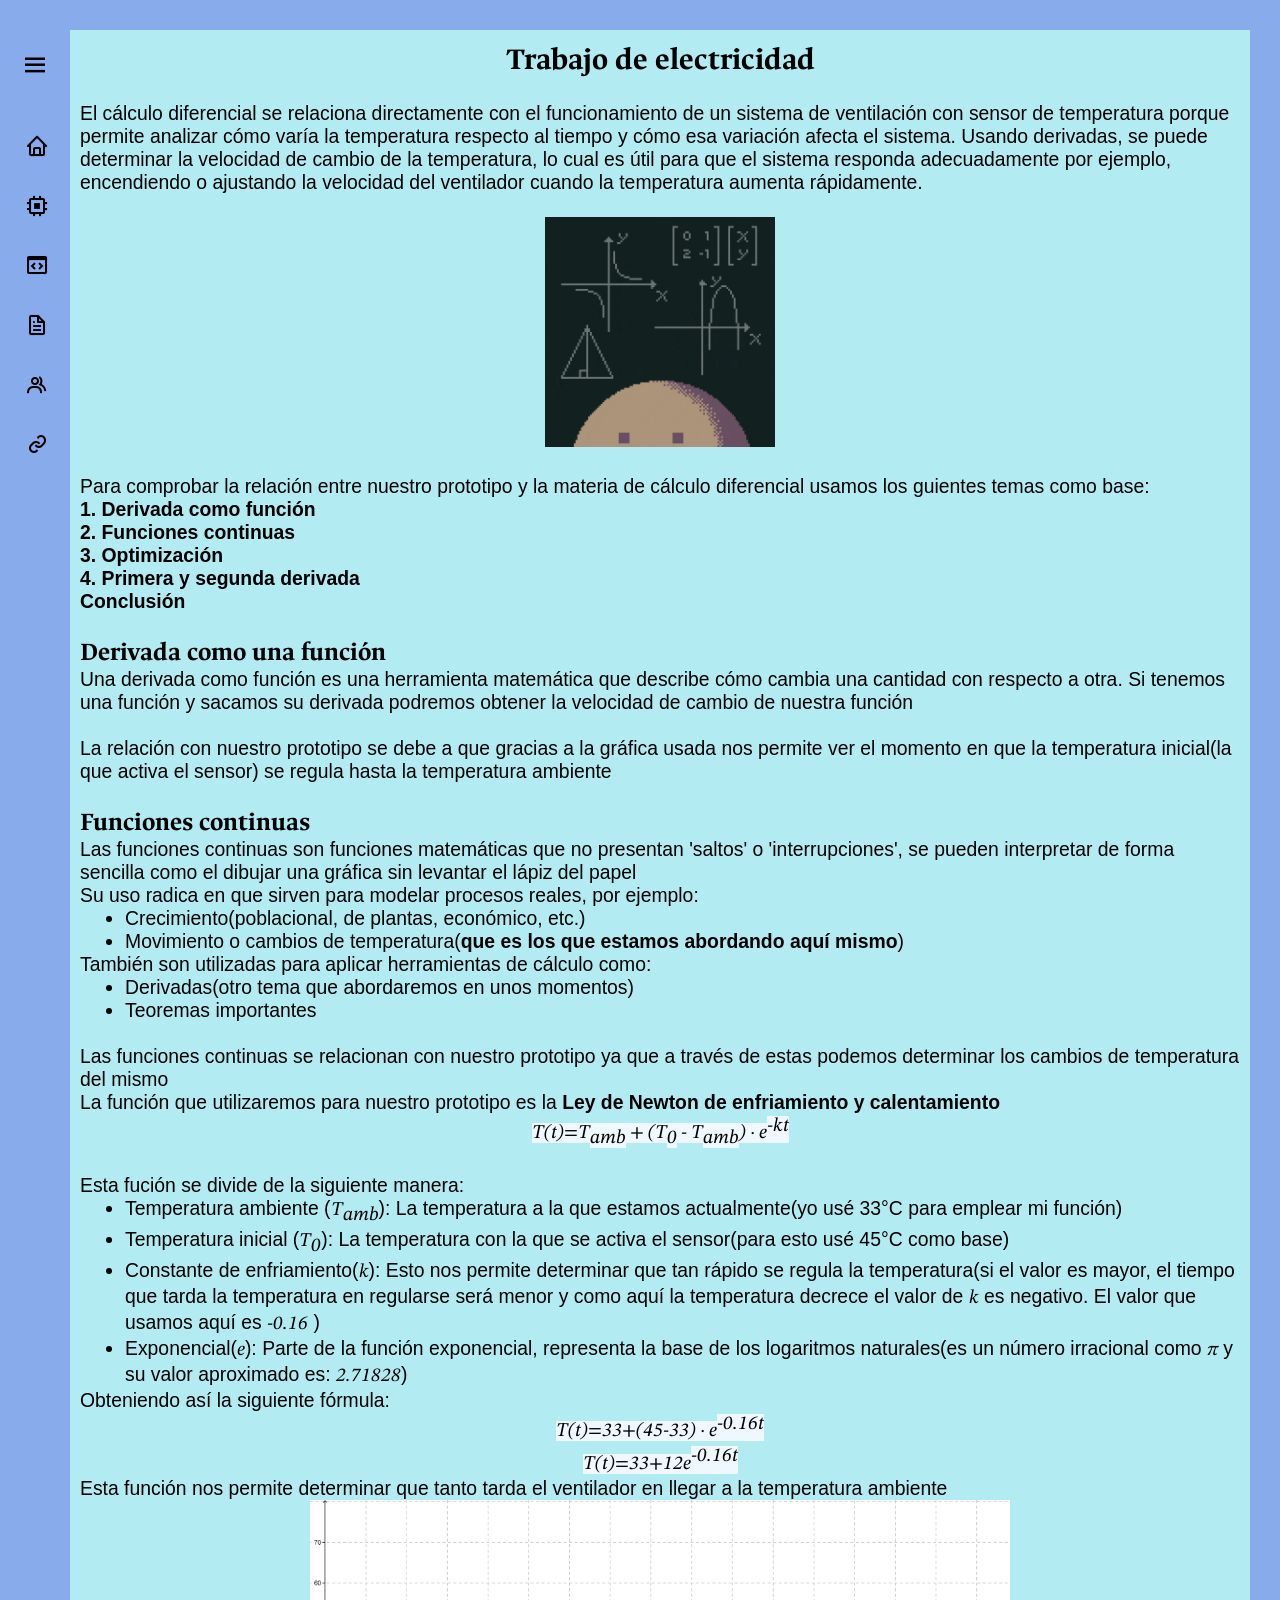
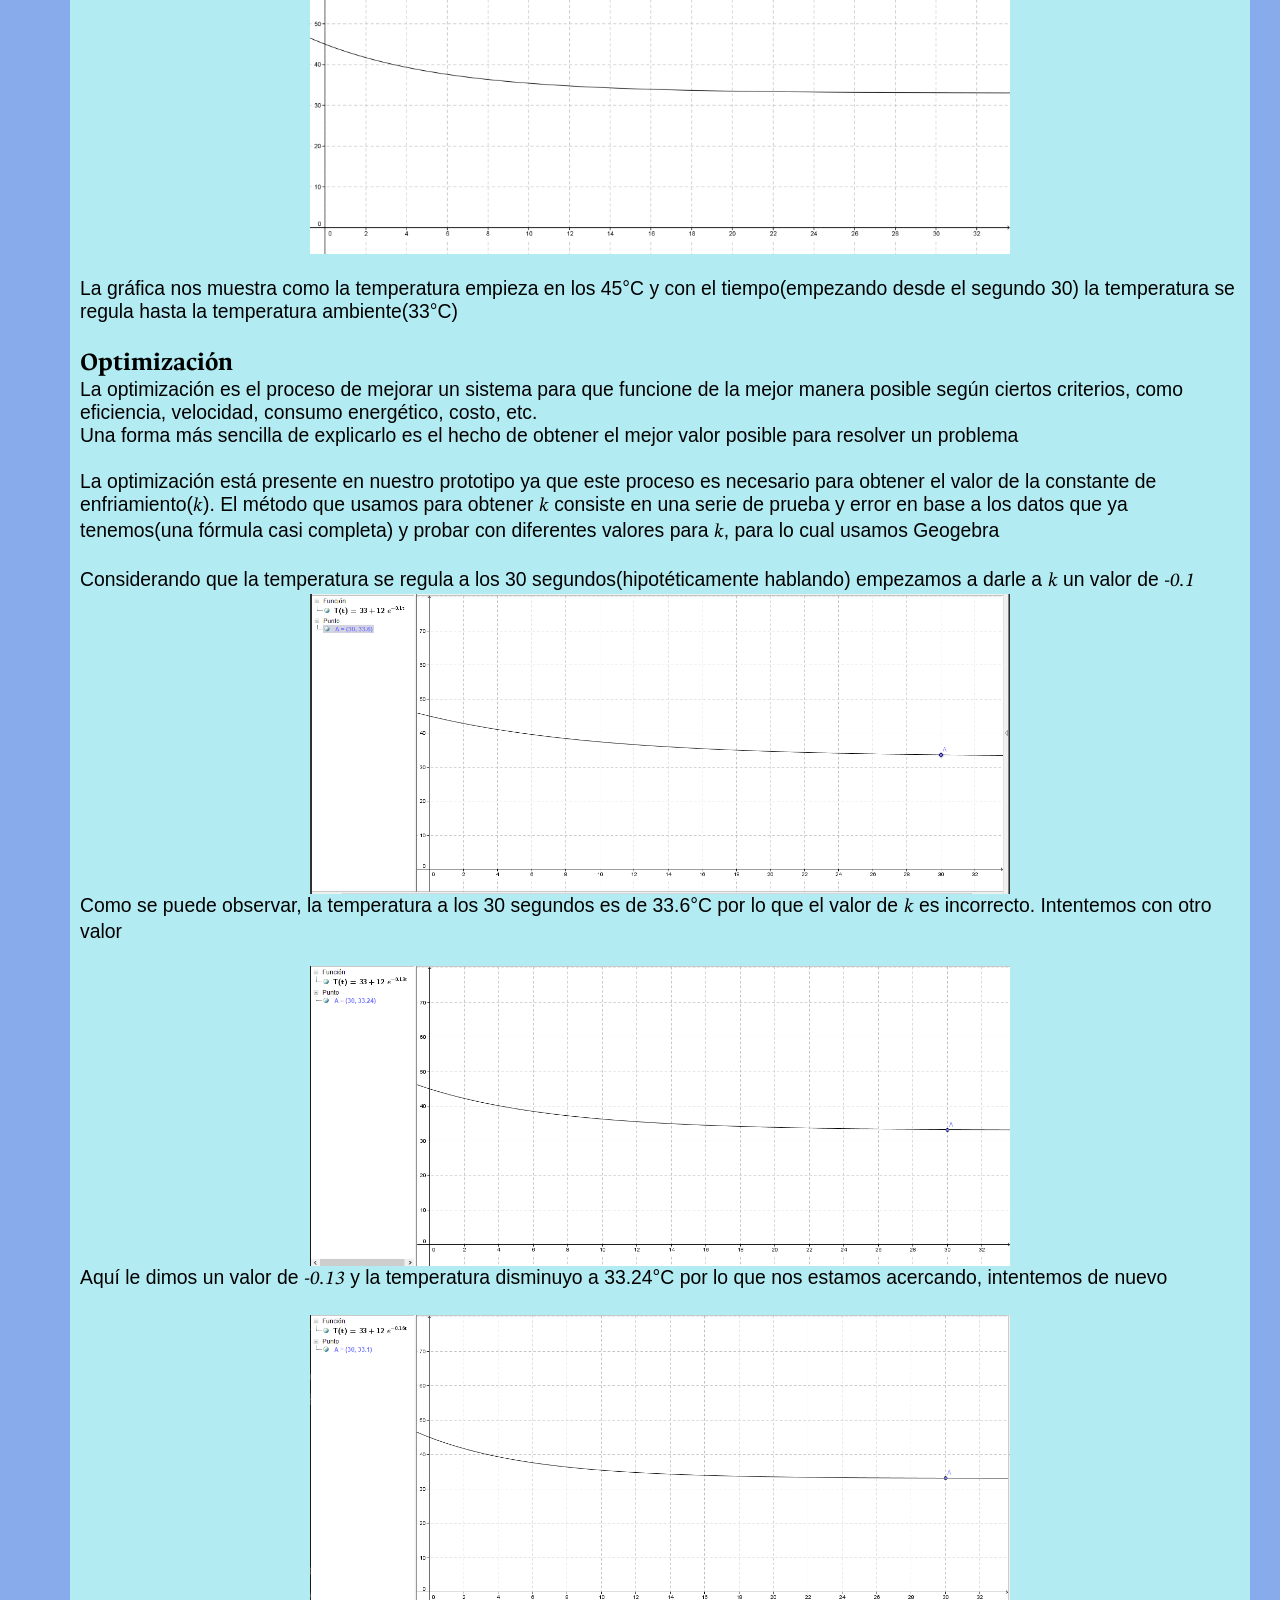
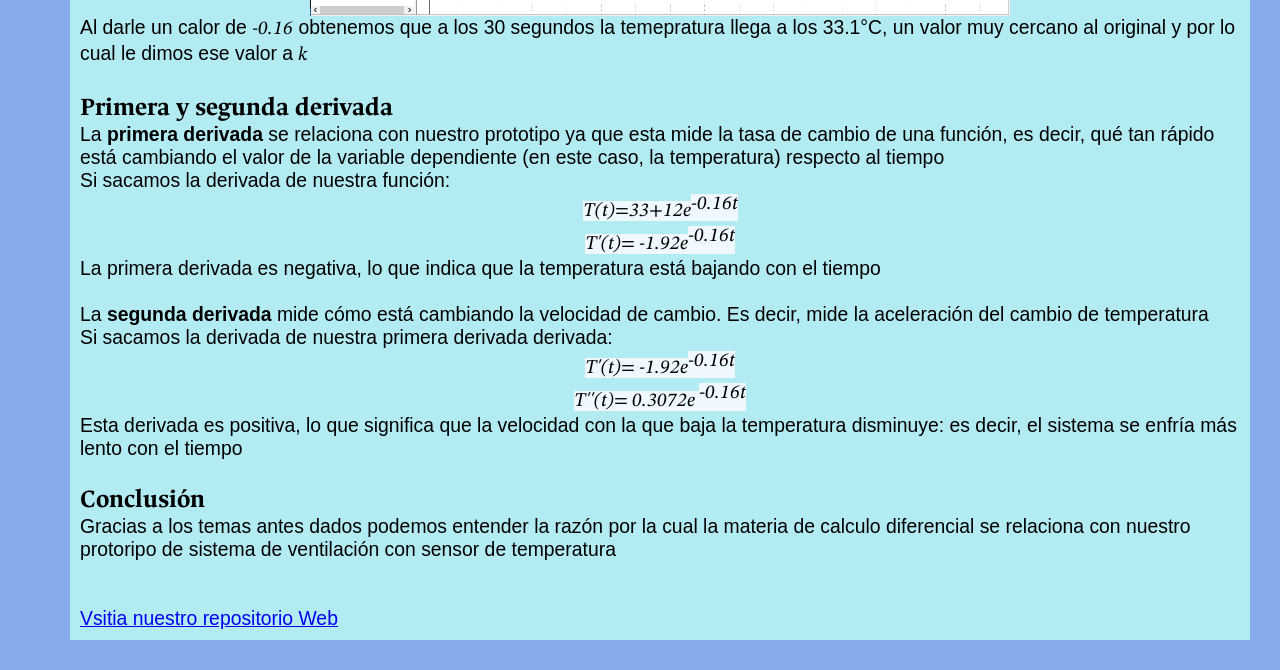
<file: index.html>
<!DOCTYPE html>
<html lang="en">
<head>
    <meta charset="UTF-8">
    <meta name="viewport" content="width=device-width, initial-scale=1.0">
    <title>Descripcion del trabajo de electricidad</title>
    <link rel="stylesheet" href="css/style.css">
    <link rel="stylesheet" href="css/menu.css">
    <link rel="stylesheet" href="boxicons/css/boxicons.min.css">
</head>
<body class="azul">
    <aside class="aside active" id="aside">
        <div class="head">
            <div class="profile">
                <img src="img/logo.jpg" alt="img">
                <p>Web</p>
            </div>
            <i class="bx bx-menu" id="menu"></i>
        </div>
        <div class="options">
            <div>
                <i class="bx bx-home"></i>
                <span class="option"><a href="index.html"></a>Inicio</span>
            </div>
            <div>
                <i class="bx bx-chip"></i>
                <span class="option"><a href="pages/prototipo.html">Prototipo</a></span>
            </div>
            <div>
                <i class="bx bx-code-block"></i>
                <span class="option"><a href="pages/código.html">Codigo</a></span>
            </div>
            <div>
                <i class="bx bx-file"></i>
                <span class="option"><a href="pages/evidencias.html">Evidencias</a></span>
            </div>
            <div>
                <i class="bx bx-group"></i>
                <span class="option"><a href="pages/autores.html">Autores</a></span>
            </div>
            <div>
                <i class="bx bx-link"></i>
                <span class="option"><a href="pages/referencias.html">Referencias</a></span>
            </div>
        </div>
        <script src="js/menu.js"></script>
    </aside>

    <main class="informacion">
        <header><h1>Trabajo de electricidad</h1></header>
    <div>
    <br>
    <p>
        El cálculo diferencial se relaciona directamente con el funcionamiento de un sistema de ventilación con sensor de temperatura porque  permite analizar cómo varía la temperatura respecto al tiempo y cómo esa variación afecta el sistema. Usando derivadas, se puede determinar la velocidad de cambio de la temperatura, lo cual es útil para que el sistema responda adecuadamente por ejemplo, encendiendo o ajustando la velocidad del ventilador cuando la temperatura aumenta rápidamente.
    </p><br>
    <div class="divm">
        <img src="assets/gim1.gif" alt="m1" class="gifm">
    </div><br>
    <p>
        Para comprobar la relaci&oacute;n entre nuestro prototipo y la materia de c&aacute;lculo diferencial usamos los guientes temas como base:<br>
        <a href="#t1" class="temas"><b>1. Derivada como función</b></a><br>
        <a href="#t2" class="temas"><b>2. Funciones continuas</b></a><br>
        <a href="#t3" class="temas"><b>3. Optimización</b></a><br>
        <a href="#t4" class="temas"><b>4. Primera y segunda derivada</b></a><br>
        <a href="#conclusion" class="temas"><b>Conclusi&oacute;n</b></a>
    </p><br>
    
    <h2 id="t1">Derivada como una funci&oacute;n</h2>
    <p>Una derivada como funci&oacute;n es una herramienta matem&aacute;tica que describe c&oacute;mo cambia una cantidad con respecto a otra. Si tenemos una funci&oacute;n y sacamos su derivada podremos obtener la velocidad de cambio de nuestra funci&oacute;n
    </p><br>
    <p>
        La relaci&oacute;n con nuestro prototipo se debe a que gracias a la gr&aacute;fica usada nos permite ver el momento en que la temperatura inicial(la que activa el sensor) se regula hasta la temperatura ambiente
    </p><br>
    <h2 id="t2">Funciones continuas</h2>
    <p>
        Las funciones continuas son funciones matem&aacute;ticas que no presentan 'saltos' o 'interrupciones', se pueden interpretar de forma sencilla como el dibujar una gr&aacute;fica sin levantar el l&aacute;piz del papel
    </p>
    <p>
        Su uso radica en que sirven para modelar procesos reales, por ejemplo:
        <ul>
            <li>Crecimiento(poblacional, de plantas, econ&oacute;mico, etc.)</li>
            <li>Movimiento o cambios de temperatura(<b>que es los que estamos abordando aqu&iacute; mismo</b>)</li>
        </ul>
        Tambi&eacute;n son utilizadas para aplicar herramientas de c&aacute;lculo como:
        <ul>
            <li>Derivadas(otro tema que abordaremos en unos momentos)</li>
            <li>Teoremas importantes</li>
        </ul>
    </p><br>
    <p>
        Las funciones continuas se relacionan con nuestro prototipo ya que a trav&eacute;s de estas podemos determinar los cambios de temperatura del mismo
    </p>
    <p>
        La funci&oacute;n que utilizaremos para nuestro prototipo es la <b>Ley de Newton de enfriamiento y calentamiento</b>
    </p>
        <p class="formulac">
        <span class="math formula" style="text-align: center;">T(t)=T<sub class="math formula">amb</sub> + (T<sub class="math formula">0</sub> - T<sub class="math formula">amb</sub>) &middot; e<sup class="math formula">-kt</sup></span></p>
        <br>
        <P>
        Esta fuci&oacute;n se divide de la siguiente manera:<br>
        <ul>
            <li>Temperatura ambiente (<span class="math">T<sub class="math">amb</sub></span>): La temperatura a la que estamos actualmente(yo us&eacute; 33&deg;C para emplear mi funci&oacute;n) </li>
            <li>Temperatura inicial (<span class="math">T<sub class="math">0</sub></span>): La temperatura con la que se activa el sensor(para esto us&eacute; 45&deg;C como base)</li>
            <li>Constante de enfriamiento(<span class="math">k</span>): Esto nos permite determinar que tan r&aacute;pido se regula la temperatura(si el valor es mayor, el tiempo que tarda la temperatura en regularse ser&aacute; menor y como aqu&iacute; la temperatura decrece el valor de <span class="math">k</span> es negativo. El valor que usamos aqu&iacute; es <span class="math">-0.16</span> )</li>
            <li>Exponencial(<span class="math">e</span>): Parte de la funci&oacute;n exponencial, representa la base de los logaritmos naturales(es un n&uacute;mero irracional como <span class="math">&pi;</span> y su valor aproximado es: <span class="math">2.71828</span>)</li>
        </ul>
        </p>
        <p>Obteniendo as&iacute; la siguiente f&oacute;rmula: <br></p>
        <p class="formulac">  
            <span class="math formula">T(t)=33+(45-33) &middot; e<sup class="math formula">-0.16t</sup></span><br>
            <span class="math formula">T(t)=33+12e<sup class="math formula">-0.16t</sup></span>
        </p>
    <p>
        Esta funci&oacute;n nos permite determinar que tanto tarda el ventilador en llegar a la temperatura ambiente
    </p>
    <img src="img/geogebra.png" alt="grafica" class="grafica"><br>
    <p>
        La gr&aacute;fica nos muestra como la temperatura empieza en los 45&deg;C y con el tiempo(empezando desde el segundo 30) la temperatura se regula hasta la temperatura ambiente(33&deg;C)
    </p><br>

    <h2 id="t3">Optimizaci&oacute;n</h2>
    <p>
    La optimizaci&oacute;n es el proceso de mejorar un sistema para que funcione de la mejor manera posible seg&uacute;n ciertos criterios, como eficiencia, velocidad, consumo energ&eacute;tico, costo, etc. <br>
    Una forma m&aacute;s sencilla de explicarlo es el hecho de obtener el mejor valor posible para resolver un problema
    </p><br>
    <p>
        La optimizaci&oacute;n est&aacute; presente en nuestro prototipo ya que este proceso es necesario para obtener el valor de la constante de enfriamiento(<span class="math">k</span>). El m&eacute;todo que usamos para obtener <span class="math">k</span> consiste en una serie de prueba y error en base a los datos que ya tenemos(una f&oacute;rmula casi completa) y probar con diferentes valores para <span class="math">k</span>, para lo cual usamos Geogebra
    </p><br>
    <p>
        Considerando que la temperatura se regula a los 30 segundos(hipot&eacute;ticamente hablando) empezamos a darle a <span class="math">k</span> un valor de <span class="math">-0.1</span>
    </p>
    <img src="img/geogebra2.png" alt="grafica2" class="grafica">
    <p>Como se puede observar, la temperatura a los 30 segundos es de 33.6&deg;C por lo que el valor de <span class="math">k</span> es incorrecto. Intentemos con otro valor</p><br>
    <img src="img/geogebra3.png" alt="grafica3" class="grafica">
    <p>Aqu&iacute; le dimos un valor de <span class="math">-0.13</span> y la temperatura disminuyo a 33.24&deg;C por lo que nos estamos acercando, intentemos de nuevo</p><br>
    <img src="img/geogebra4.png" alt="grafica4" class="grafica">
    <p>Al darle un calor de <span class="math">-0.16</span> obtenemos que a los 30 segundos la temepratura llega a los 33.1&deg;C, un valor muy cercano al original y por lo cual le dimos ese valor a <span class="math">k</span></p><br>
    <h2 id="t4">Primera y segunda derivada</h2>
    <p>
        La <b>primera derivada</b> se relaciona con nuestro prototipo ya que esta mide la tasa de cambio de una funci&oacute;n, es decir, qu&eacute; tan r&aacute;pido est&aacute; cambiando el valor de la variable dependiente (en este caso, la temperatura) respecto al tiempo <br>
        Si sacamos la derivada de nuestra funci&oacute;n:
    </p>
    <p class="formulac">
        <span class="math formula">T(t)=33+12e<sup class="math formula">-0.16t</sup></span> <br>
        <span class="math formula">T'(t)= -1.92e<sup class="math formula">-0.16t</sup></span>
    </p>
    <p>
        La primera derivada es negativa, lo que indica que la temperatura est&aacute; bajando con el tiempo
    </p><br>
    <p>
        La <b>segunda derivada</b> mide c&oacute;mo est&aacute; cambiando la velocidad de cambio. Es decir, mide la aceleraci&oacute;n del cambio de temperatura <br>
        Si sacamos la derivada de nuestra primera derivada derivada:
    </p>
    <p class="formulac">
        <span class="math formula">T'(t)= -1.92e<sup class="math formula">-0.16t</sup></span> <br>
        <span class="math formula">T''(t)= 0.3072e <sup class="math formula">-0.16t</sup></span>
    </p>
    <p>
        Esta derivada es positiva, lo que significa que la velocidad con la que baja la temperatura disminuye: es decir, el sistema se enfr&iacute;a m&aacute;s lento con el tiempo
    </p><br>
    <h2 id="conclusion">Conclusi&oacute;n</h2>
    <p>
        Gracias a los temas antes dados podemos entender la raz&oacute;n por la cual la materia de calculo diferencial se relaciona con nuestro protoripo de sistema de ventilaci&oacute;n con sensor de temperatura
    </p>
   </div><br><br>
   <footer>
    <a href="https://github.com/Kiritex/pagina-web" target="_blank">Vsitia nuestro repositorio Web</a>
   </footer>
</main>
</body>
</html>
</file>
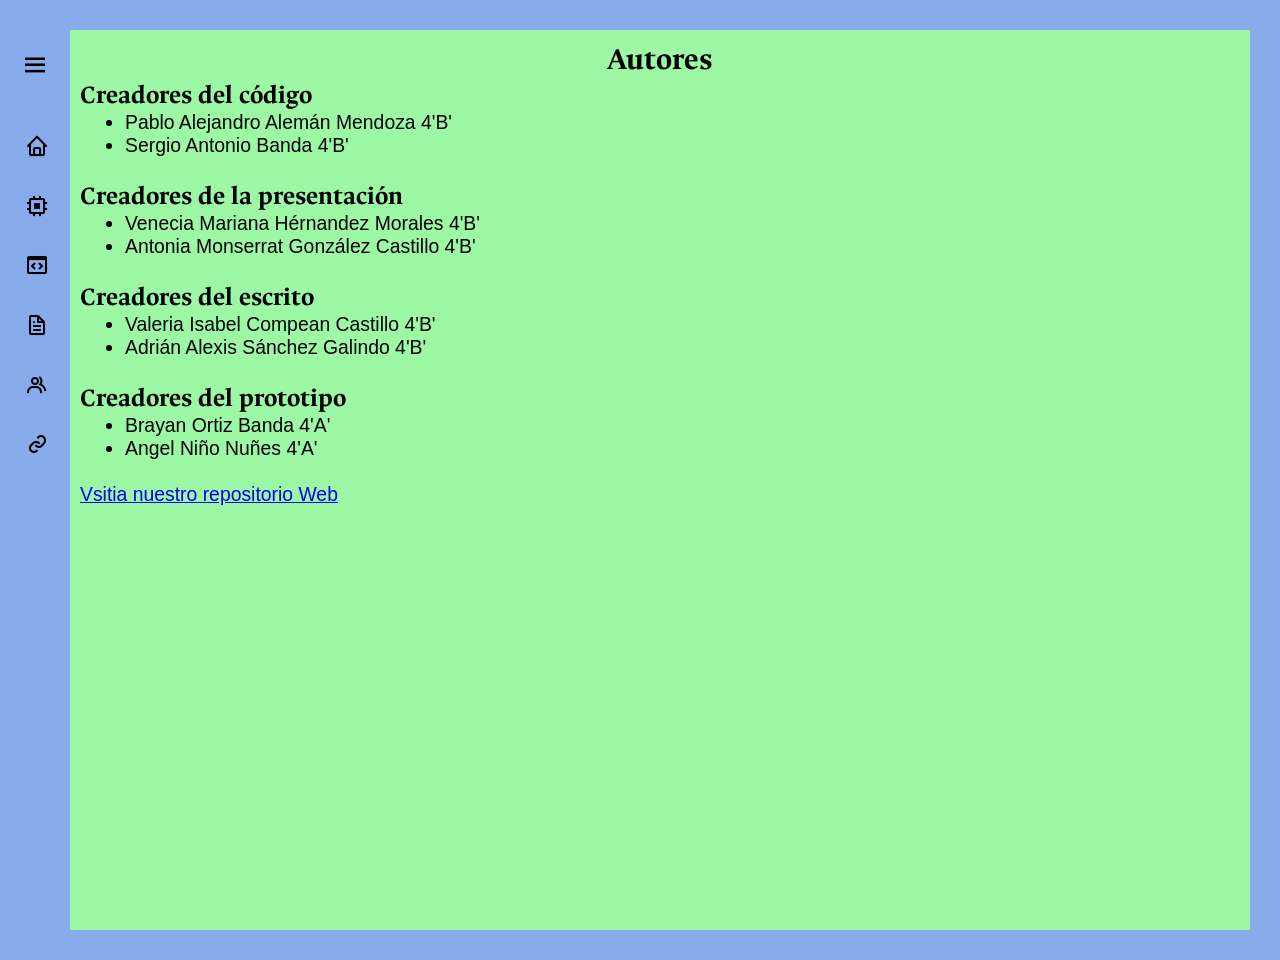
<file: pages/autores.html>
<!DOCTYPE html>
<html lang="en">
<head>
    <meta charset="UTF-8">
    <meta name="viewport" content="width=device-width, initial-scale=1.0">
    <title>Autores</title>
    <link rel="stylesheet" href="../css/2style.css">
    <link rel="stylesheet" href="../css/menu.css">
    <link rel="stylesheet" href="../boxicons/css/boxicons.min.css">
</head>
<body class="verde">
    <aside class="aside active" id="aside">
        <div class="head">
            <div class="profile">
                <img src="../img/logo.jpg" alt="img">
                <p>Web</p>
            </div>
            <i class="bx bx-menu" id="menu"></i>
        </div>
        <div class="options">
            <div>
                <i class="bx bx-home"></i>
                <span class="option"><a href="../index.html">Inicio</a></span>
            </div>
            <div>
                <i class="bx bx-chip"></i>
                <span class="option"><a href="prototipo.html">Prototipo</a></span>
            </div>
            <div>
                <i class="bx bx-code-block"></i>
                <span class="option"><a href="código.html">Codigo</a></span>
            </div>
            <div>
                <i class="bx bx-file"></i>
                <span class="option"><a href="evidencias.html">Evidencias</a></span>
            </div>
            <div>
                <i class="bx bx-group"></i>
                <span class="option"><a href="autores.html">Autores</a></span>
            </div>
            <div>
                <i class="bx bx-link"></i>
                <span class="option"><a href="referencias.html">Referencias</a></span>
            </div>
        </div>
        <script src="../js/menu.js"></script>
    </aside>

    <main class="informacion">
    <h1>Autores</h1>
    <p>
        <h2>Creadores del c&oacute;digo</h2>
        <ul>
            <li>Pablo Alejandro Alem&aacute;n Mendoza 4'B'</li>
            <li>Sergio Antonio Banda  4'B'</li>
        </ul><br>
        <h2>Creadores de la presentaci&oacute;n</h2>
        <ul>
            <li>Venecia Mariana H&eacute;rnandez Morales 4'B'</li>
            <li>Antonia Monserrat Gonz&aacute;lez Castillo 4'B'</li>
        </ul><br>
        <h2>Creadores del escrito</h2>
        <ul>
            <li>Valeria Isabel Compean Castillo 4'B'</li>
            <li>Adri&aacute;n Alexis S&aacute;nchez Galindo 4'B'</li>
        </ul><br>
        <h2>Creadores del prototipo</h2>
        <ul>
            <li>Brayan Ortiz Banda 4'A'</li>
            <li>Angel Niño Nuñes 4'A'</li>
        </ul>
    </p><br>
    <footer>
        <a href="https://github.com/Kiritex/pagina-web" target="_blank">Vsitia nuestro repositorio Web</a>
    </footer>
</main>
</body>
</html>
</file>
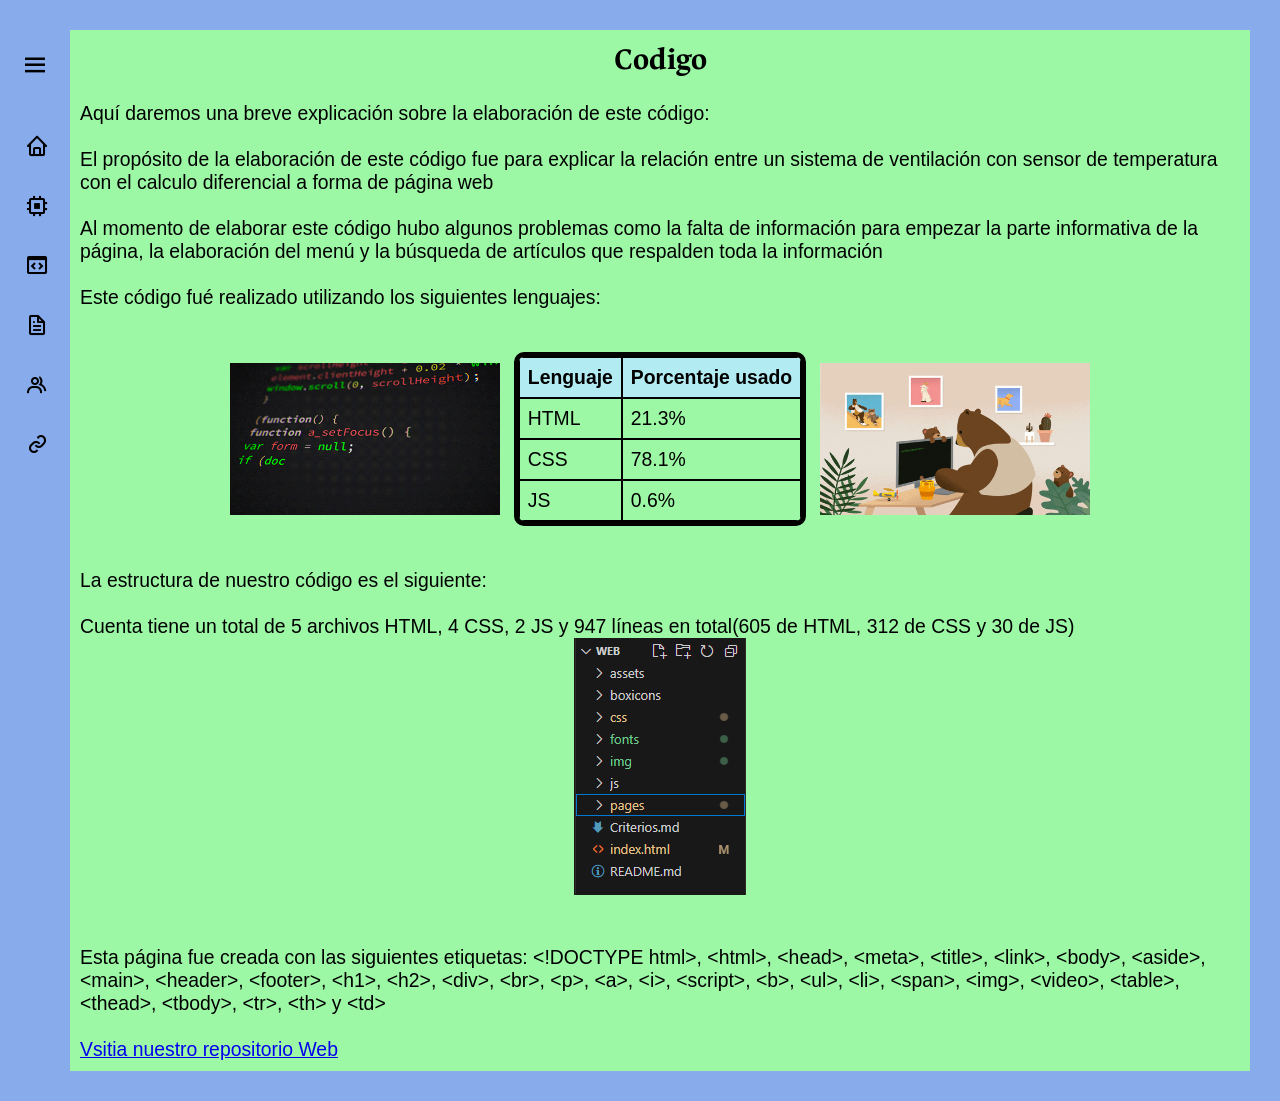
<file: pages/código.html>
<!DOCTYPE html>
<html lang="en">
<head>
    <meta charset="UTF-8">
    <meta name="viewport" content="width=device-width, initial-scale=1.0">
    <title>Codigo</title>
    <link rel="stylesheet" href="../css/2style.css">
    <link rel="stylesheet" href="../css/menu.css">
    <link rel="stylesheet" href="../boxicons/css/boxicons.min.css">
</head>
<body class="verde">
    <aside class="aside active" id="aside">
        <div class="head">
            <div class="profile">
                <img src="../img/logo.jpg" alt="img">
                <p>Web</p>
            </div>
            <i class="bx bx-menu" id="menu"></i>
        </div>
        <div class="options">
            <div>
                <i class="bx bx-home"></i>
                <span class="option"><a href="../index.html">Inicio</a></span>
            </div>
            <div>
                <i class="bx bx-chip"></i>
                <span class="option"><a href="prototipo.html">Prototipo</a></span>
            </div>
            <div>
                <i class="bx bx-code-block"></i>
                <span class="option"><a href="código.html">Codigo</a></span>
            </div>
            <div>
                <i class="bx bx-file"></i>
                <span class="option"><a href="evidencias.html">Evidencias</a></span>
            </div>
            <div>
                <i class="bx bx-group"></i>
                <span class="option"><a href="autores.html">Autores</a></span>
            </div>
            <div>
                <i class="bx bx-link"></i>
                <span class="option"><a href="referencias.html">Referencias</a></span>
            </div>
        </div>
        <script src="../js/menu.js"></script>
    </aside>

    
    <main class="informacion">
    <h1>Codigo</h1><br>
    <p>Aqu&iacute; daremos una breve explicaci&oacute;n sobre la elaboraci&oacute;n de este c&oacute;digo:</p><br>
    <p>El propósito de la elaboración de este código fue para explicar la relación entre un sistema de ventilación con sensor de temperatura con el calculo diferencial a forma de página web</p><br>
    <p>Al momento de elaborar este código hubo algunos problemas como la falta de información para empezar la parte informativa de la página, la elaboración del menú y la búsqueda de artículos que respalden toda la información</p><br>
    <p>Este código fué realizado utilizando los siguientes lenguajes:</p><br>
     <div class="tabla-contenedor">  
        <img src="../assets/gic1.gif" alt="gif-codigo1" class="gifc">
        <table class="tabla">
            <thead>
                <tr>
                    <th>Lenguaje</th>
                    <th>Porcentaje usado</th>
                </tr>
            </thead>
            <tbody>
                <tr>
                    <td>HTML</td>
                    <td>21.3%</td>
                </tr>
                <tr>
                    <td>CSS</td>
                    <td>78.1%</td>
                </tr>
                <tr>
                    <td>JS</td>
                    <td>0.6%</td>
                </tr>
            </tbody>
        </table>
        <img src="../assets/gic2.gif" alt="gif-codigo2" class="gifc">
    </div><br>
    <p>
        La estructura de nuestro c&oacute;digo es el siguiente: <br><br>
        Cuenta tiene un total de 5 archivos HTML, 4 CSS, 2 JS y 947 l&iacute;neas en total(605 de HTML, 312 de CSS y 30 de JS)
        <div style="text-align: center;">
            <img src="../img/estructurac.png" alt="estructura">
        </div><br>
    </p><br>
    <p>
        Esta p&aacute;gina fue creada con las siguientes etiquetas: &lt;!DOCTYPE html&gt;, &lt;html&gt;, &lt;head&gt;, &lt;meta&gt;, &lt;title&gt;, &lt;link&gt;, &lt;body&gt;, &lt;aside&gt;, &lt;main&gt;, &lt;header&gt;, &lt;footer&gt;, &lt;h1&gt;, &lt;h2&gt;, &lt;div&gt;, &lt;br&gt;, &lt;p&gt;, &lt;a&gt;, &lt;i&gt;, &lt;script&gt;, &lt;b&gt;, &lt;ul&gt;, &lt;li&gt;, &lt;span&gt;, &lt;img&gt;, &lt;video&gt;, &lt;table&gt;, &lt;thead&gt;, &lt;tbody&gt;, &lt;tr&gt;, &lt;th&gt; y &lt;td&gt; 
    </p><br>
    <footer>
        <a href="https://github.com/Kiritex/pagina-web" target="_blank">Vsitia nuestro repositorio Web</a>
    </footer>
</main>
</body>
</html>
</file>
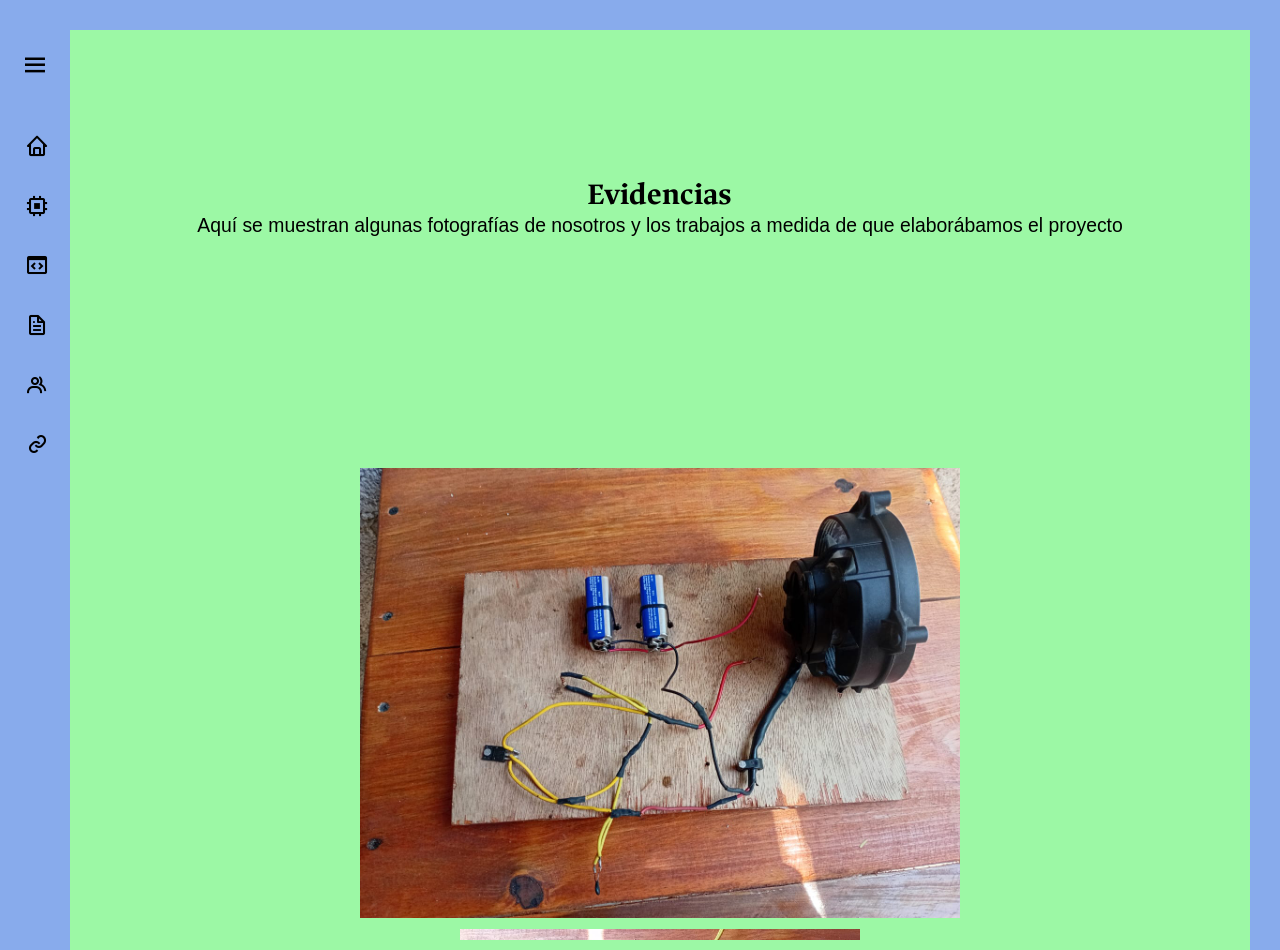
<file: pages/evidencias.html>
<!DOCTYPE html>
<html lang="en">
<head>
    <meta charset="UTF-8">
    <meta name="viewport" content="width=device-width, initial-scale=1.0">
    <title> Evidencias</title>
    <link rel="stylesheet" href="../css/2style.css">
    <link rel="stylesheet" href="../css/menu.css">
    <link rel="stylesheet" href="../boxicons/css/boxicons.min.css">
    <link rel="stylesheet" href="../css/scroll.css">
</head>
<body class="verde">
    <aside class="aside active" id="aside">
        <div class="head">
            <div class="profile">
                <img src="../img/logo.jpg" alt="img">
                <p>Web</p>
            </div>
            <i class="bx bx-menu" id="menu"></i>
        </div>
        <div class="options">
            <div>
                <i class="bx bx-home"></i>
                <span class="option"><a href="../index.html">Inicio</a></span>
            </div>
            <div>
                <i class="bx bx-chip"></i>
                <span class="option"><a href="prototipo.html">Prototipo</a></span>
            </div>
            <div>
                <i class="bx bx-code-block"></i>
                <span class="option"><a href="código.html">Codigo</a></span>
            </div>
            <div>
                <i class="bx bx-file"></i>
                <span class="option"><a href="evidencias.html">Evidencias</a></span>
            </div>
            <div>
                <i class="bx bx-group"></i>
                <span class="option"><a href="autores.html">Autores</a></span>
            </div>
            <div>
                <i class="bx bx-link"></i>
                <span class="option"><a href="referencias.html">Referencias</a></span>
            </div>
        </div>
        <script src="../js/menu.js"></script>
    </aside>

    <main class="informacion">
    
    <div class="scroll-container"><br><br>
        <div><br><br><br>
            <h1>Evidencias</h1>
            <p style="text-align: center;">
                Aqu&iacute; se muestran algunas fotograf&iacute;as de nosotros y los trabajos a medida de que elabor&aacute;bamos el proyecto
            </p>
        </div><br><br>
        <video src="../assets/escritov.mp4" class="scroll-img" autoplay></video>
        <img src="../img/prototipo1.jpeg" alt="p1" class="scroll-img"><br><br>
        <img src="../img/prototipo2.jpeg" alt="p2" class="scroll-img"><br><br>
        <img src="../img/escrito1.jpeg" alt="e1" class="scroll-img"><br><br>
        <img src="../img/escrito2.jpeg" alt="e2" class="scroll-img"><br><br>
        <img src="../img/escrito3.jpeg" alt="e3" class="scroll-img"><br><br>
        <img src="../img/codigo1.png" alt="c1" class="scroll-img"><br><br>
        <img src="../img/codigo2.png" alt="c2" class="scroll-img"><br><br>
        <div>
            <footer>
                <a href="https://github.com/Kiritex/pagina-web" target="_blank">Vsitia nuestro repositorio Web</a>
            </footer>
        </div>
        
    </div>
    <script src="../js/scroll.js"></script>
   
</main>
</body>
</html>
</file>
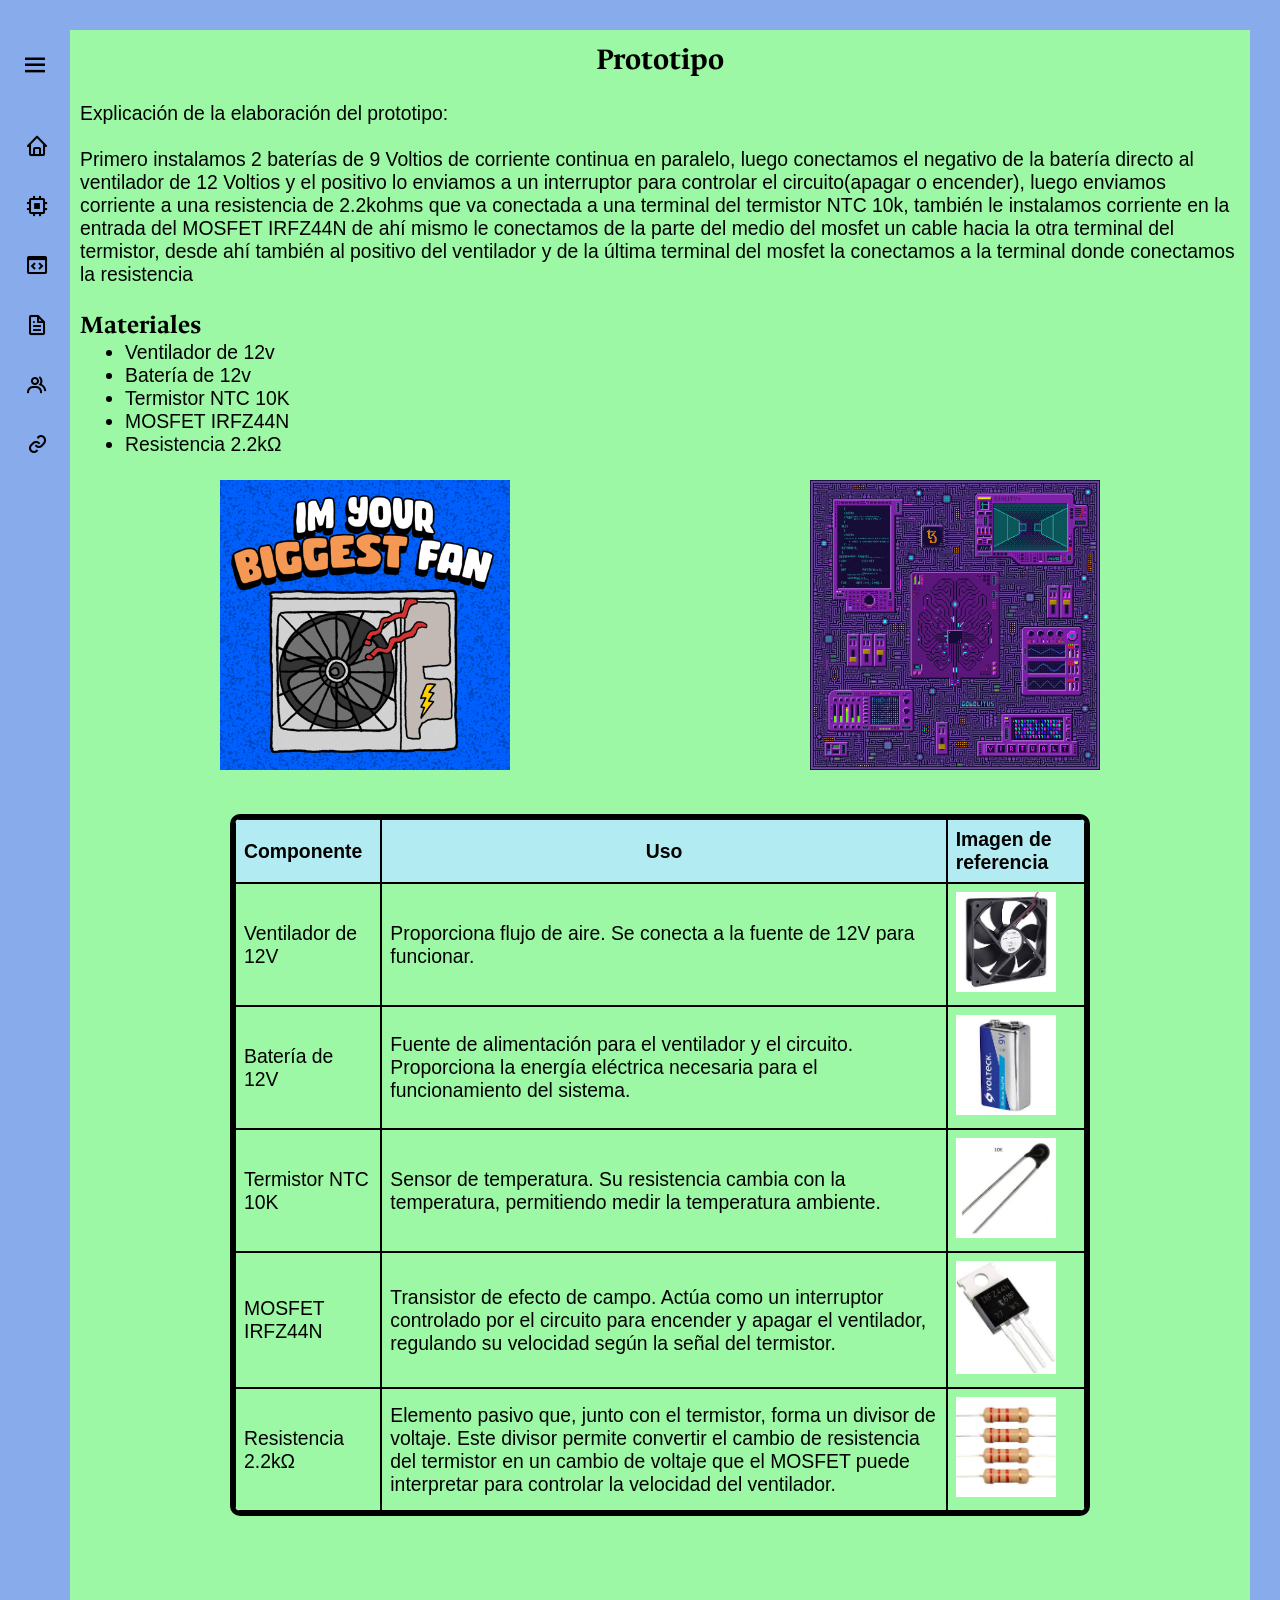
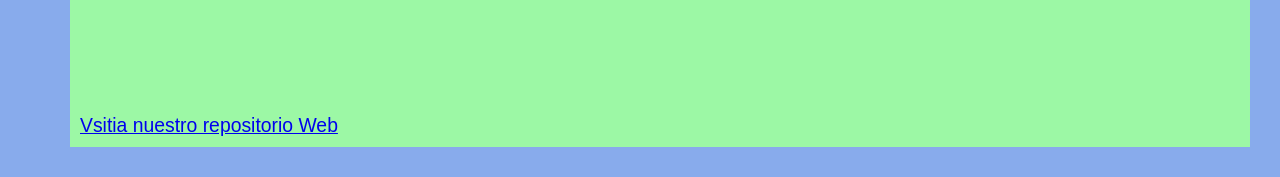
<file: pages/prototipo.html>
<!DOCTYPE html>
<html lang="en">
<head>
    <meta charset="UTF-8">
    <meta name="viewport" content="width=device-width, initial-scale=1.0">
    <title>Prototipo</title>
    <link rel="stylesheet" href="../css/2style.css">
    <link rel="stylesheet" href="../css/menu.css">
    <link rel="stylesheet" href="../boxicons/css/boxicons.min.css">
</head>
<body class="verde">
    <aside class="aside active" id="aside">
        <div class="head">
            <div class="profile">
                <img src="../img/logo.jpg" alt="img">
                <p>Web</p>
            </div>
            <i class="bx bx-menu" id="menu"></i>
        </div>
        <div class="options">
            <div>
                <i class="bx bx-home"></i>
                <span class="option"><a href="../index.html">Inicio</a></span>
            </div>
            <div>
                <i class="bx bx-chip"></i>
                <span class="option"><a href="prototipo.html">Prototipo</a></span>
            </div>
            <div>
                <i class="bx bx-code-block"></i>
                <span class="option"><a href="código.html">Codigo</a></span>
            </div>
            <div>
                <i class="bx bx-file"></i>
                <span class="option"><a href="evidencias.html">Evidencias</a></span>
            </div>
            <div>
                <i class="bx bx-group"></i>
                <span class="option"><a href="autores.html">Autores</a></span>
            </div>
            <div>
                <i class="bx bx-link"></i>
                <span class="option"><a href="referencias.html">Referencias</a></span>
            </div>
        </div>
        <script src="../js/menu.js"></script>
    </aside>
    
    <main class="informacion">
    <h1>Prototipo</h1>
    <br>
    <p>Explicaci&oacute;n de la elaboraci&oacute;n del prototipo:</p><br>
    <p>
        Primero instalamos 2 baterías de  9 Voltios de corriente continua en paralelo, luego conectamos el negativo de la batería directo al ventilador de 12 Voltios y el positivo lo enviamos a un interruptor para controlar el circuito(apagar o encender), luego enviamos corriente a una resistencia de 2.2kohms que va conectada a una terminal del  termistor NTC 10k, también le instalamos corriente en la entrada del MOSFET IRFZ44N de ah&iacute; mismo le conectamos de la  parte del medio del mosfet un cable hacia la otra terminal del termistor, desde ah&iacute; también al positivo del ventilador y de la última terminal del mosfet la conectamos a la terminal donde conectamos la resistencia
    </p><br>
        <h2>Materiales</h2>
    <ul>
        <li>Ventilador de 12v</li>
        <li>Bater&iacute;a de 12v</li>
        <li>Termistor NTC 10K</li>
        <li>MOSFET IRFZ44N</li>
        <li>Resistencia 2.2kΩ</li>
    </ul>
    <br><br><br>
    <div class="contenedor_div">
        <img src="../assets/gie1.gif" alt="gif_electricidad1" class="gife">
        <img src="../assets/gie2.gif" alt="gif_electricidad2" class="gife">
    </div><br><br><br>
    <div class="tabla-contenedor">
    <table class="tabla" >
        <thead>
            <tr>
                <th>Componente</th>
                <th style="text-align: center;">Uso</th>
                <th>Imagen de referencia</th>
            </tr>
        </thead>
        <tbody>
            <tr>
                <td>Ventilador de 12V</td>
                <td>Proporciona flujo de aire. Se conecta a la fuente de 12V para funcionar.</td>
                <td><img src="../img/ventilador.jpeg" alt="ventilador" class="imgtabla"></td>
            </tr>
            <tr>
                <td>Batería de 12V</td>
                <td>Fuente de alimentación para el ventilador y el circuito.  Proporciona la energía eléctrica necesaria para el funcionamiento del sistema.</td>
                <td><img src="../img/bateria.jpeg" alt="bateria" class="imgtabla"></td>
            </tr>
            <tr>
                <td>Termistor NTC 10K</td>
                <td>Sensor de temperatura.  Su resistencia cambia con la temperatura, permitiendo medir la temperatura ambiente.</td>
                <td><img src="../img/termistor.jpeg" alt="termistor"class="imgtabla"></td>
            </tr>
            <tr>
                <td>MOSFET IRFZ44N</td>
                <td>Transistor de efecto de campo. Actúa como un interruptor controlado por el circuito para encender y apagar el ventilador, regulando su velocidad según la señal del termistor.</td>
                <td><img src="../img/mosfet.jpeg" alt="mosfet"class="imgtabla"></td>
            </tr>
            <tr>
                <td>Resistencia 2.2kΩ</td>
                <td>Elemento pasivo que, junto con el termistor, forma un divisor de voltaje.  Este divisor permite convertir el cambio de resistencia del termistor en un cambio de voltaje que el MOSFET puede interpretar para controlar la velocidad del ventilador.</td>
                <td><img src="../img/resistencia.jpeg" alt="resistencia"class="imgtabla"></td>
            </tr>
        </tbody>
    </table>
    </div><br>
    <div class="prototipo">
         <video src="../assets/prototipov.mp4" class="protov" autoplay></video>
    </div>
    <footer>
        <a href="https://github.com/Kiritex/pagina-web" target="_blank">Vsitia nuestro repositorio Web</a>
    </footer>
</main>
</body>
</html>
</file>
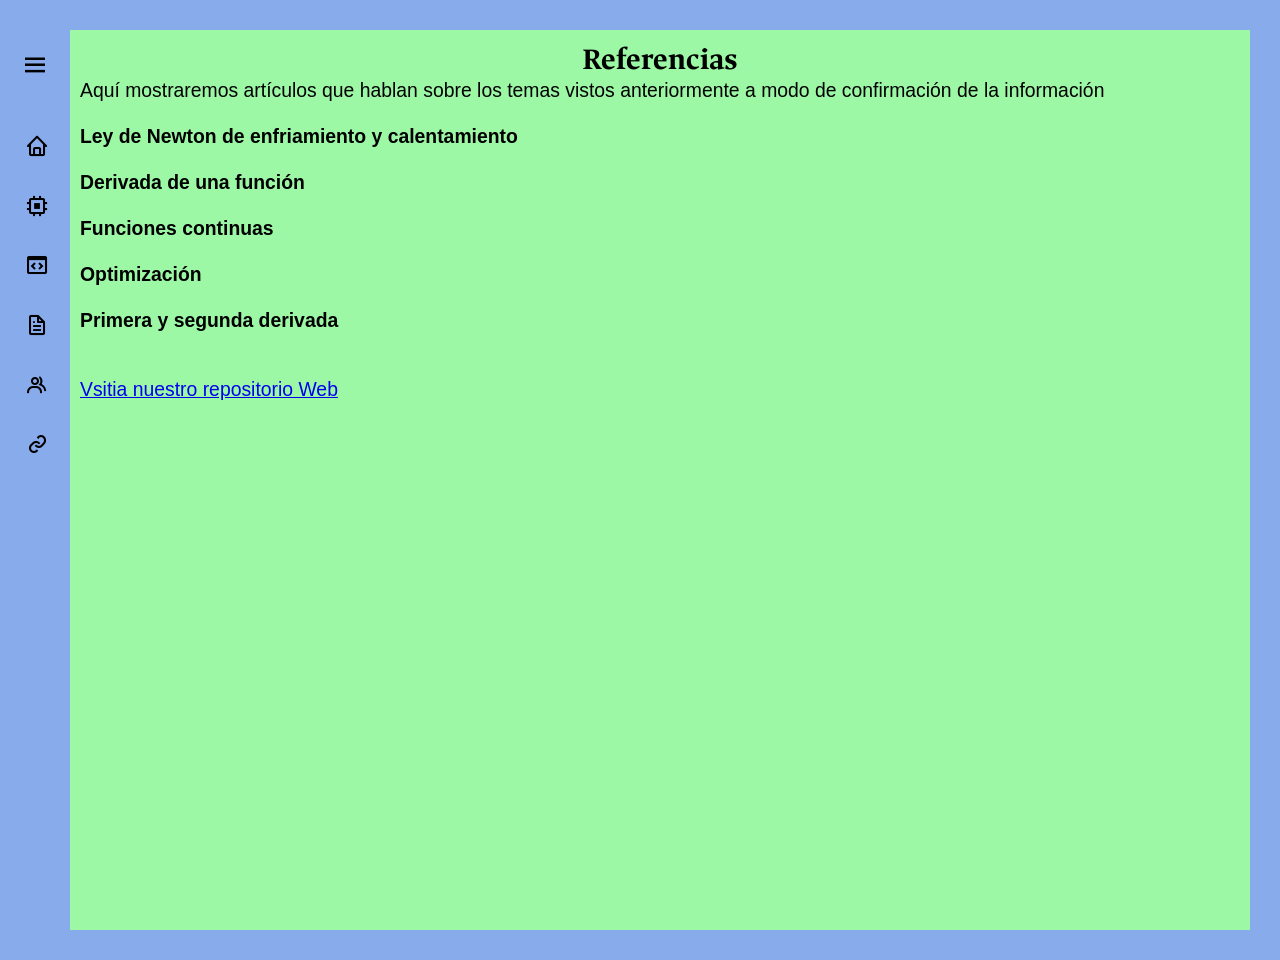
<file: pages/referencias.html>
<!DOCTYPE html>
<html lang="en">
<head>
    <meta charset="UTF-8">
    <meta name="viewport" content="width=device-width, initial-scale=1.0">
    <title>Referencias</title>
    <link rel="stylesheet" href="../css/2style.css">
    <link rel="stylesheet" href="../css/menu.css">
    <link rel="stylesheet" href="../boxicons/css/boxicons.min.css">
</head>
<body class="verde">
    <aside class="aside active" id="aside">
        <div class="head">
            <div class="profile">
                <img src="../img/logo.jpg" alt="img">
                <p>Web</p>
            </div>
            <i class="bx bx-menu" id="menu"></i>
        </div>
        <div class="options">
            <div>
                <i class="bx bx-home"></i>
                <span class="option"><a href="../index.html">Inicio</a></span>
            </div>
            <div>
                <i class="bx bx-chip"></i>
                <span class="option"><a href="prototipo.html">Prototipo</a></span>
            </div>
            <div>
                <i class="bx bx-code-block"></i>
                <span class="option"><a href="código.html">Codigo</a></span>
            </div>
            <div>
                <i class="bx bx-file"></i>
                <span class="option"><a href="evidencias.html">Evidencias</a></span>
            </div>
            <div>
                <i class="bx bx-group"></i>
                <span class="option"><a href="autores.html">Autores</a></span>
            </div>
            <div>
                <i class="bx bx-link"></i>
                <span class="option"><a href="referencias.html">Referencias</a></span>
            </div>
        </div>
        <script src="../js/menu.js"></script>
    </aside>

    <main class="informacion">
    <h1>Referencias</h1>
    <p>Aqu&iacute; mostraremos art&iacute;culos que hablan sobre los temas vistos anteriormente a modo de confirmaci&oacute;n de la informaci&oacute;n <br><br>
    <a class="temas" href="https://scholar.google.es/scholar?hl=es&as_sdt=0%2C5&q=ley+de+Newton+de+enfriamiento+y+calentamiento+&btnG=#d=gs_qabs&t=1748487036779&u=%23p%3DxmCIx3piif8J" target="_blank"><b>Ley de Newton de enfriamiento y calentamiento</b></a><br><br>
    <a class="temas" href="http://editorial.unca.edu.ar/Publicacione%20on%20line/CD%20INTERACTIVOS/NOA2002/Aprendizaje%20Calculo%20Universidad.pdf" target="_blank"><b>Derivada de una funci&oacute;n</b></a><br><br>

    <a class="temas" href="https://scholar.google.es/scholar?hl=es&as_sdt=0%2C5&q=funciones+continuas&oq=#d=gs_qabs&t=1748487846280&u=%23p%3DNm5j8xrGmCsJ" target="_blank"><b>Funciones continuas</b></a><br><br>

    <a class="temas" href="https://mrce.in/ebooks/Mathematical%20Optimization%20Introduction.pdf" target="_blank"><b>Optimizaci&oacute;n</b></a><br><br>

    <a class="temas" href="https://www.redalyc.org/journal/5860/586066115002/586066115002.pdf" target="_blank"><b>Primera y segunda derivada</b></a><br><br><br>
    </p>
    <footer>
        <a href="https://github.com/Kiritex/pagina-web" target="_blank">Vsitia nuestro repositorio Web</a>
    </footer>
</main>
</body>
</html>
</file>
<file: css/style.css>
*{
    font-size: 1.1rem;
    text-align: left;
}
h1{
    font-size: 1.8rem;
    text-align: center;
}
h2{
    font-size: 1.5rem;
}
h3{
    font-size: 1.4rem;
}

li{
    margin-left: 45px;
}
.grafica{
    width: 700px;
    display: block;
    margin: 0 auto;
}
.temas{
    text-decoration: none;
    color: black;
}
b{
    font-weight: 600;
}
@font-face {
    font-family: 'Roboto';
    src: url(../fonts/Roboto-Light.ttf) format('truetype');
    font-weight: 300;
    font-style: normal;
}

@font-face {
    font-family: 'AncizarSerif';
    src: url(../fonts/AncizarSerif-Bold.ttf);
}
h1, h2, h3{
    font-family: 'AncizarSerif';
    font-weight: 700;
}
@font-face {
    font-family: 'STIXTwoText';
    src: url(../fonts/STIXTwoText-Italic.ttf);
}
.math{
    font-family: 'STIXTwoText';
    font-weight: 400;
}
.formula{
    background-color: aliceblue;
}
.formulac{
    text-align: center;
}
main{
    background-color: rgb(179, 235, 242);
    padding: 10px;
    min-height: 100vh;
   
}
body{
    margin: 0;
    background-color:  rgb(136, 171, 236);
    margin-bottom: 30px;
 }
 .informacion{
     margin-left: 70px;
     margin-right: 30px;
    margin-top: 30px;
 }
 .gifm{ 
    width: 230px;
 }
 .divm{
    text-align: center;
 }
</file>
<file: css/menu.css>
* {
    margin: 0;
    padding: 0;
    box-sizing: border-box;
    font-family: sans-serif;
}
.head img{
    width: 50px;
    border-radius: 50%;
}
.aside{
    height: 100vh;
    width: 200px;
    background-color: rgb(136, 171, 236);
    color: black;
    position: fixed;
    padding: 10px;
    transition: all .4s ease;
}
.head{
    display: flex;
    align-items: center;
    justify-content: space-between;
    height: 50px;
    margin-bottom: 30px;
}
.profile{
    display: flex;
    align-items: center;
}
.head i{
    font-size: 30px;
    cursor: pointer;
}
.profile img{
    margin-right: 10px;
}
.options div{
    display: flex;
    align-items: center;
    padding: 15px;
    cursor: pointer;
    margin-bottom: 5px;
    border-radius: 10px;
    font-size: 1.1rem;
}
.options div:hover{
    background-color: rgba(255, 255, 255, 0.254);
    transition: all .4s ease-in-out;
}
.options i{
    font-size: 1.4rem;
    margin-right: 10px;
}

/* modificaciones al cerrar el menu*/
.aside.active{
    width: 70px;
    transition: all .4s ease;
}
.aside.active .option,
.aside.active .profile{
    display: none;
}
.aside.active .head i{
    margin: auto;
}
.aside a{
    text-decoration: none;
    color: black;
}
</file>
<file: css/2style.css>
*{
    font-size: 1.1rem;
    text-align: left;
}
h1{
    font-size: 1.8rem;
    text-align: center;
}
h2{
    font-size: 1.5rem;
}
h3{
    font-size: 1.4rem;
}
.tabla-contenedor {
    max-width: 900px;
    overflow-x: auto;
    margin: 0 auto;
    text-align: center;

    display: flex;
    justify-content: space-between;
    align-items: center;
    padding: 20px;
}
.tabla {
    display: inline-block;
    min-width: 200px;
    max-width: 100%;
    table-layout: fixed;
    border-collapse: separate;
    border-spacing: 0;
    border: 5px solid #000;
    border-radius: 10px;
    overflow: hidden;
    word-wrap: break-word;
    text-align: left; /* Asegura alineación del contenido */
}
.tabla th,
.tabla td {
    border: 1px solid black;
    padding: 8px;
}
.aside a{
    text-decoration: none;
}
li{
    margin-left: 45px;
}
.tabla th{
    background-color: rgb(179, 235, 242);
    color: black;
}
video{
    width: 200px;
}
.imgtabla{
    width: 100px;
}
b{
    font-weight: 600;
}
@font-face {
    font-family: 'Roboto';
    src: url(../fonts/Roboto-Light.ttf) format('truetype');
    font-weight: 300;
    font-style: normal;
}
.informacion{
    font-family: 'Roboto';
    font-weight: 300;

}
@font-face {
    font-family: 'AncizarSerif';
    src: url(../fonts/AncizarSerif-Bold.ttf);
}
h1, h2, h3{
    font-family: 'AncizarSerif';
    font-weight: 700;
}
@font-face {
    font-family: 'STIXTwoText';
    src: url(../fonts/STIXTwoText-Italic.ttf);
}
.math{
    font-family: 'STIXTwoText';
    font-weight: 400;
}
.informacion{
    margin-left: 70px;
    margin-right: 30px;
    margin-top: 30px;
}
body{
    margin: 0;
    background-color:  rgb(136, 171, 236);
    margin-bottom: 30px;
}
main{
    background-color: rgb(156, 248, 165);
    padding: 10px;
    min-height: 100vh;
}

.temas{
    text-decoration: none;
    color: black;
}
.contenedor_div{
    display: flex;
    justify-content: space-between;
    align-items: center;
    height: 200px;
    padding: 0 140px;
}
.gife{
    max-height: 290px;
}
.gifc{
    width: 270px;
    height: auto;
}
.prototipo{
    text-align: center;
}
.protov{
    width: 300px;
}
</file>
<file: css/scroll.css>
body {
    margin: 0;
    padding: 0;
    font-family: sans-serif;
  }
  
  .scroll-container {
    height: 100vh;
    overflow-y: scroll;
    scroll-snap-type: y mandatory;
    display: flex;
    flex-direction: column;
    align-items: center;
    padding: 20px 0;
  }
  
  .scroll-img {
    width: 200px;
    margin: 20px 0;
    transition: transform 0.4s ease;
    scroll-snap-align: center;
    scroll-snap-align: center;
    scroll-snap-stop: always;
  }
  
  .scroll-img.active {
  transform: scale(1.5);
  }
.scroll-img{
  width: 400px;
}
</file>
